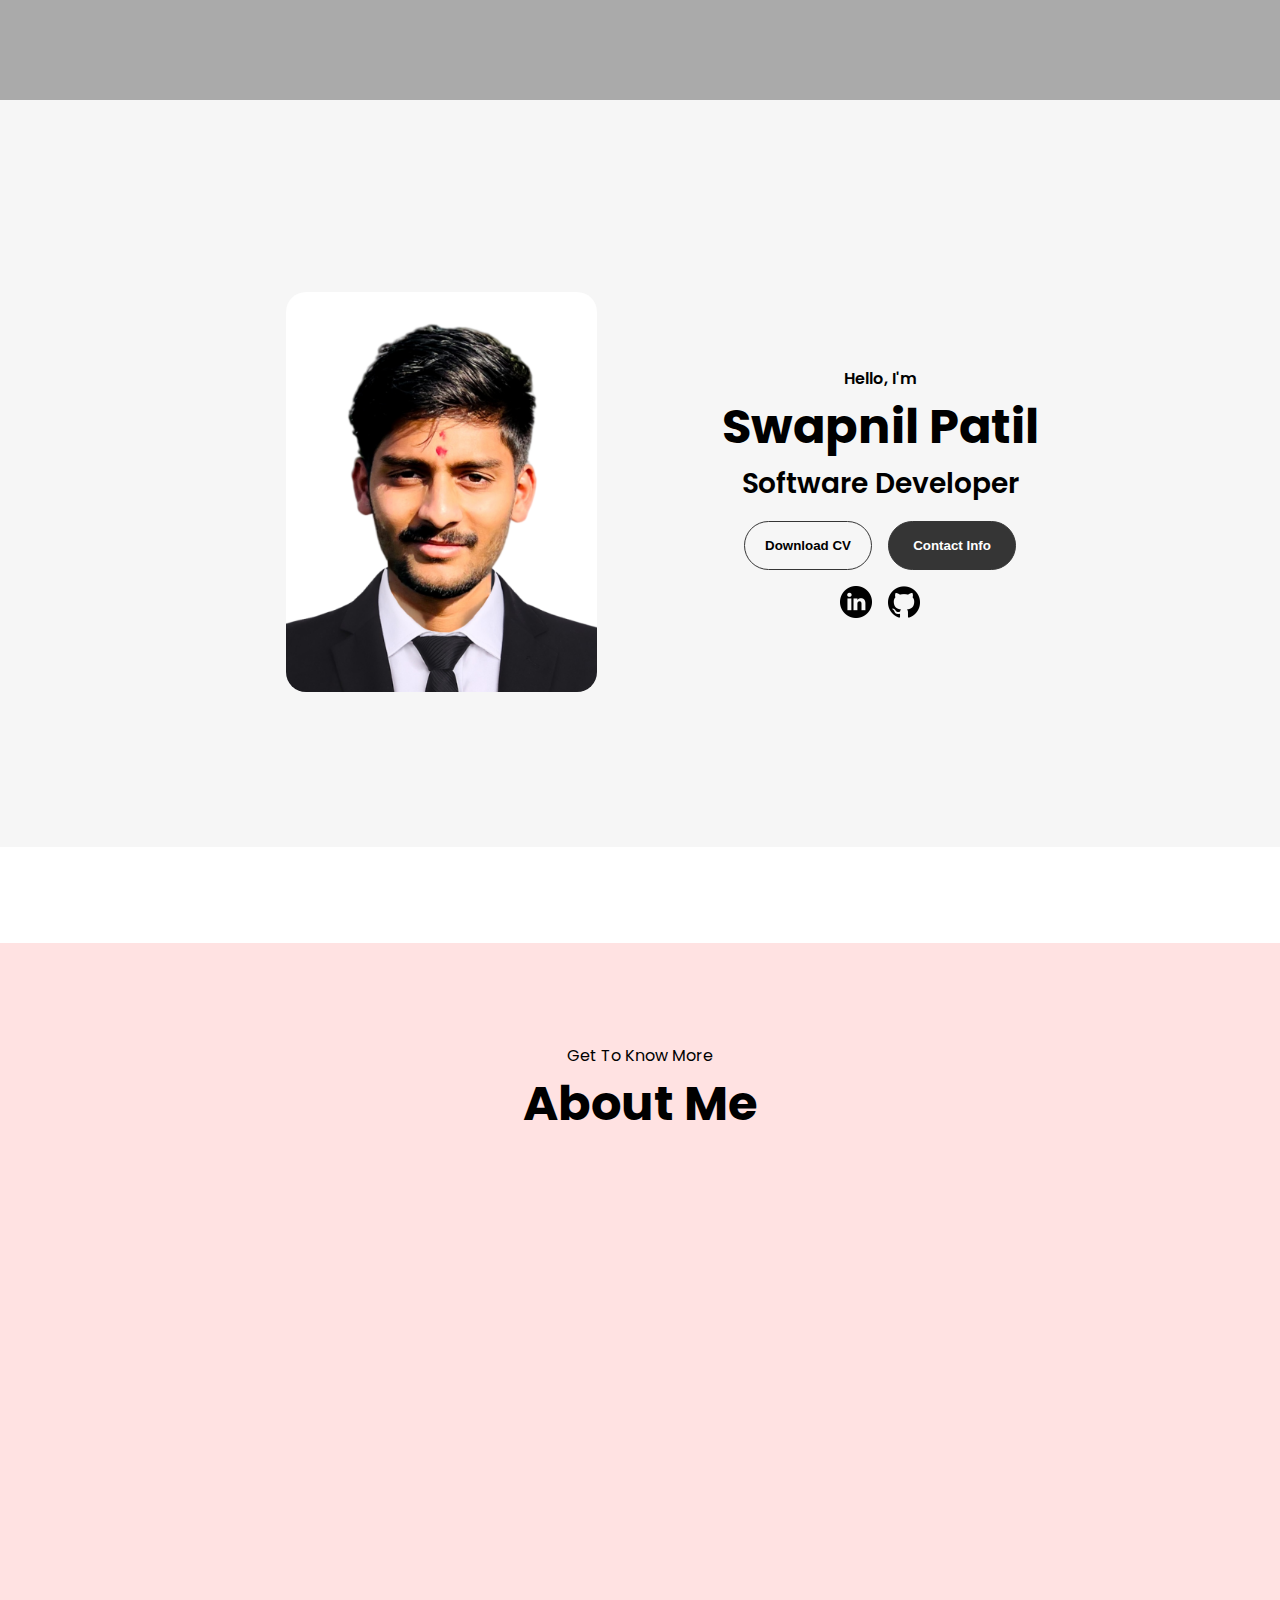
<file: index.html>
<!DOCTYPE html>
<html lang="en">
<head>
  <meta charset="UTF-8" />
  <meta name="viewport" content="width=device-width, initial-scale=1.0" />
  <title>Document</title>
  <link rel="stylesheet" href="styles.css" />
</head>
<body>
  <header>
    <nav>
        <!-- <h2 style="text-align: center; padding-top: 4%;">“Just be yourself — there is no one better.”</h2> -->
    </nav>
</header>
<section id="profile">
    <div class="section__pic-container">
      <img src="./Images/profile-pic.png" alt=" profile picture"  style="border-radius: 20px;"/>
    </div>
    <div class="section__text">
      <p class="section__text__p1">Hello, I'm</p>
      <h1 class="title">Swapnil Patil</h1>
      <p class="section__text__p2">Software Developer</p>
      <div class="btn-container">
        <button
          class="btn btn-color-2"
          onclick="window.open('Swapnilpatil.pdf')"
        >
          Download CV
        </button>
        <button class="btn btn-color-1" onclick="location.href='./#contact'">
          Contact Info
        </button>
      </div>
      <div id="socials-container">
        <img
          src="./Images/linkedin.png"
          alt="My LinkedIn profile"
          class="icon"
          onclick="location.href='https://www.linkedin.com/in/swapnil-patil-3652272a7/'"
        />
        <img
          src="./Images/github.png"
          alt="My Github profile"
          class="icon"
          onclick="location.href='https://github.com/Swapnilpatil03'"
        />
      </div>
    </div>
  </section>
  <section id="about">
    <p class="section__text__p1">Get To Know More</p>
    <h1 class="title">About Me</h1>

  </section>
</body>
<style>
 
</style>
</html>
</file>
<file: styles.css>
@import url("https://fonts.googleapis.com/css2?family=Poppins:wght@300;400;500;600&display=swap");
* {
    margin: 0;
    padding: 0;
  }
  html{
    scroll-behavior: smooth;
    transition: 1s;
  }

  body {
    font-family: "Poppins", sans-serif;
  }
  
  html {
    scroll-behavior: smooth;
  }

  header{
    width: 100%;
    height: 100px;
    background-color: #AAAAAA;
    
  }
  
section {
    padding-top: 4vh;
    height: 96vh;
    margin: 0 10rem;
    box-sizing: border-box;
    min-height: fit-content;
  }
  
  .section-container {
    display: flex;
  }
  
  /* PROFILE SECTION */
  
  #profile {
    display: flex;
    justify-content: center;
    gap: 5rem;
    height: 92vh;
    margin: 0;
    z-index: 1;
    background-color: #F6F6F6;
    margin-bottom: 20px;
  }
  
  .section__pic-container {
    display: flex;
    height: 400px;
    width: 400px;
    margin: auto 0;
    justify-content: center;
  }
  
  .section__text {
    align-self: center;
    text-align: center;
  }
  
  .section__text p {
    font-weight: 600;
  }
  
  .section__text__p1 {
    text-align: center;
  }
  
  .section__text__p2 {
    font-size: 1.75rem;
    margin-bottom: 1rem;
  }
  
  .title {
    font-size: 3rem;
    text-align: center;
  }
  
  #socials-container {
    display: flex;
    justify-content: center;
    margin-top: 1rem;
    gap: 1rem;
  }
  .icon {
    cursor: pointer;
    height: 2rem;
  }
  
  /* BUTTONS */
  
  .btn-container {
    display: flex;
    justify-content: center;
    gap: 1rem;
  }
  
  .btn {
    font-weight: 600;
    transition: all 300ms ease;
    padding: 1rem;
    width: 8rem;
    border-radius: 2rem;
  }
  
  .btn-color-1,
  .btn-color-2 {
    border: rgb(53, 53, 53) 0.1rem solid;
  }
  
  .btn-color-1:hover,
  .btn-color-2:hover {
    cursor: pointer;
  }
  
  .btn-color-1,
  .btn-color-2:hover {
    background: rgb(53, 53, 53);
    color: white;
  }
  
  .btn-color-1:hover {
    background: rgb(0, 0, 0);
  }
  
  .btn-color-2 {
    background: none;
  }
  
  .btn-color-2:hover {
    border: rgb(255, 255, 255) 0.1rem solid;
  }
  
  .btn-container {
    gap: 1rem;
  }  

 



@media (max-width: 768px) {
    .section__pic-container {
        height: 150px;
        width: 150px;
    }

    .title {
        font-size: 1.5rem; /* Adjusted font size for smaller screens */
    }

    .section__text__p2 {
        font-size: 1.25rem; /* Adjusted font size for smaller screens */
    }

    .btn {
        padding: 0.75rem 1rem; /* Adjusted padding for smaller screens */
        width: auto; /* Allow button width to adjust based on content */
    }
}
/* Media Queries for Responsive Design */

@media (max-width: 1200px) {
    .section__pic-container {
        height: 250px;
        width: 250px;
    }
    
}

@media (max-width: 992px) {
    section {
        margin: 0 1rem; /* Adjusted margin for smaller screens */
    }

    .section__pic-container {
        height: 200px;
        width: 200px;
    }

    .title {
        font-size: 2rem; /* Further reduced font size */
    }
}

@media (max-width: 768px) {
    .section__pic-container {
        height: 150px;
        width: 150px;
    }

    .title {
        font-size: 1.5rem; /* Adjusted font size for smaller screens */
    }

    .section__text__p2 {
        font-size: 1.25rem; /* Adjusted font size for smaller screens */
    }

    .btn {
        padding: 0.75rem 1rem; /* Adjusted padding for smaller screens */
        width: auto; /* Allow button width to adjust based on content */
    }
    
    #profile{
    padding-top: 55px;
    }


}
@media screen and (max-width: 1400px) {
    #profile {
      height: 83vh;
      margin-bottom: 6rem;
    }
    .about-containers {
      flex-wrap: wrap;
    }
    #contact,
    #projects {
      height: fit-content;
    }
  }
  
  @media screen and (max-width: 1200px) {
    #desktop-nav {
      display: none;
    }
    #hamburger-nav {
      display: flex;
    }
    #experience,
    .experience-details-container {
      margin-top: 2rem;
    }
    #profile,
    .section-container {
      display: block;
    height: 627.808px;

    }
    .arrow {
      display: none;
    }
    section,
    .section-container {
      height: fit-content;
    }
    section {
      margin: 0 5%;
    }
    .section__pic-container {
      width: 275px;
      height: 275px;
      margin: 0 auto 2rem;
    }
    .about-containers {
      margin-top: 0;
    }
  }
  
  @media screen and (max-width: 600px) {
    
    #profile {
     padding-top: 50px;
      height: 86vh;
      margin-bottom: 0;
    }
    header{
      /* height: 150px; */
      /* background-color: #000; */
    }
    
    .about-containers,
    .contact-info-upper-container,
    .btn-container {
      flex-wrap: wrap;
    }
    .contact-info-container {
      margin: 0;
    }
    .contact-info-container p,
    .nav-links li a {
      font-size: 1rem;
    }
    .experience-sub-title {
      font-size: 1.25rem;
    }
    .logo {
      font-size: 1.5rem;
    }
    .nav-links {
      flex-direction: column;
      gap: 0.5rem;
      text-align: center;
    }
    .section__pic-container {
      width: auto;
      height: 46vw;
      justify-content: center;
      
    }
    .section__text__p2 {
      font-size: 1.25rem;
    }
    .title {
      font-size: 2rem;
    }
    .text-container {
      text-align: justify;
    }
  }
  

#about{
  margin: 0;
    padding-top:100px ;
    height: 88vh;
    background-color: #FFE2E2;
  }
</file>
